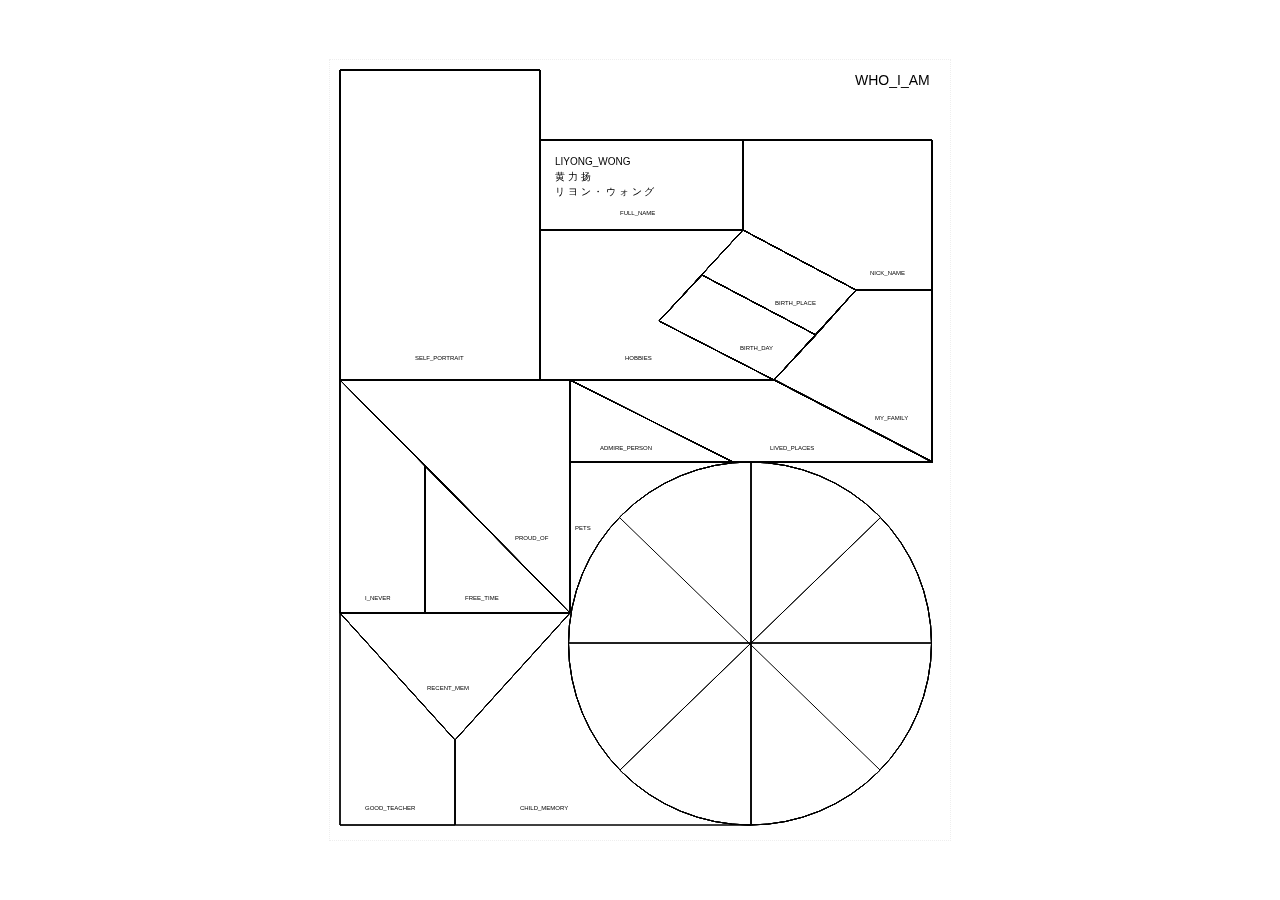
<file: week-4/who i am/whoiam-index.html>
<!DOCTYPE html>
<!--[if lt IE 7]>      <html class="no-js lt-ie9 lt-ie8 lt-ie7"> <![endif]-->
<!--[if IE 7]>         <html class="no-js lt-ie9 lt-ie8"> <![endif]-->
<!--[if IE 8]>         <html class="no-js lt-ie9"> <![endif]-->
<!--[if gt IE 8]><!-->
<html class="no-js">
<!--<![endif]-->

<head>
    <meta charset="utf-8">
    <meta http-equiv="X-UA-Compatible" content="IE=edge">
    <title></title>
    <meta name="description" content="">
    <meta name="viewport" content="width=device-width, initial-scale=1">
    <link rel="stylesheet" href="whoiam-style.css">
    <script src="whoiam-script.js"></script>
    <script src="whoiam-script.js" async defer></script>
</head>

<body>
    <div class="main">
        <!-- <div class="self-portrait">
            <div class="title">
                <p>
                    self-portrait
                </p>
            </div>
            <img src="assets/self-portrait.svg" alt="rectangle">
        </div>
        <div class="full-name">
            <div class="title">
                <p>
                    full-name
                </p>
            </div>
            <img src="assets/full-name.svg" alt="rectangle">
        </div> -->
        <canvas id="canvas" width="620" height="780" style="border:1px dotted #eee;">
        </canvas>
        <img class="preview" src="assets/who_i_am.jpg">
    </div>
    

</body>

</html>
</file>
<file: week-4/who i am/whoiam-style.css>
/* p {
    margin: 0;
    font-family: sans-serif;
    font-size: 11px;
}

.main {
    max-width: 1000px;
    position: absolute;
    top: 50%;
    left: 50%;
    transform: translate(-50%, -50%);
}

.self-portrait {
    width: 200px;
}

.title {
    position: absolute;
}

.self-portrait .title {
    bottom: 4%;
    right: 5%;
}

svg{
    fill: pink;
} */

.preview {
    position: absolute;
    z-index: 0;
    top: 50.5%;
    left: 49.4%;
    transform: translate(-50%, -50%);
    width: 630px;
    display: none;
}

#canvas {
    position: absolute;
    z-index: 2;
    top: 50%;
    left: 50%;
    transform: translate(-50%, -50%);
}
</file>
